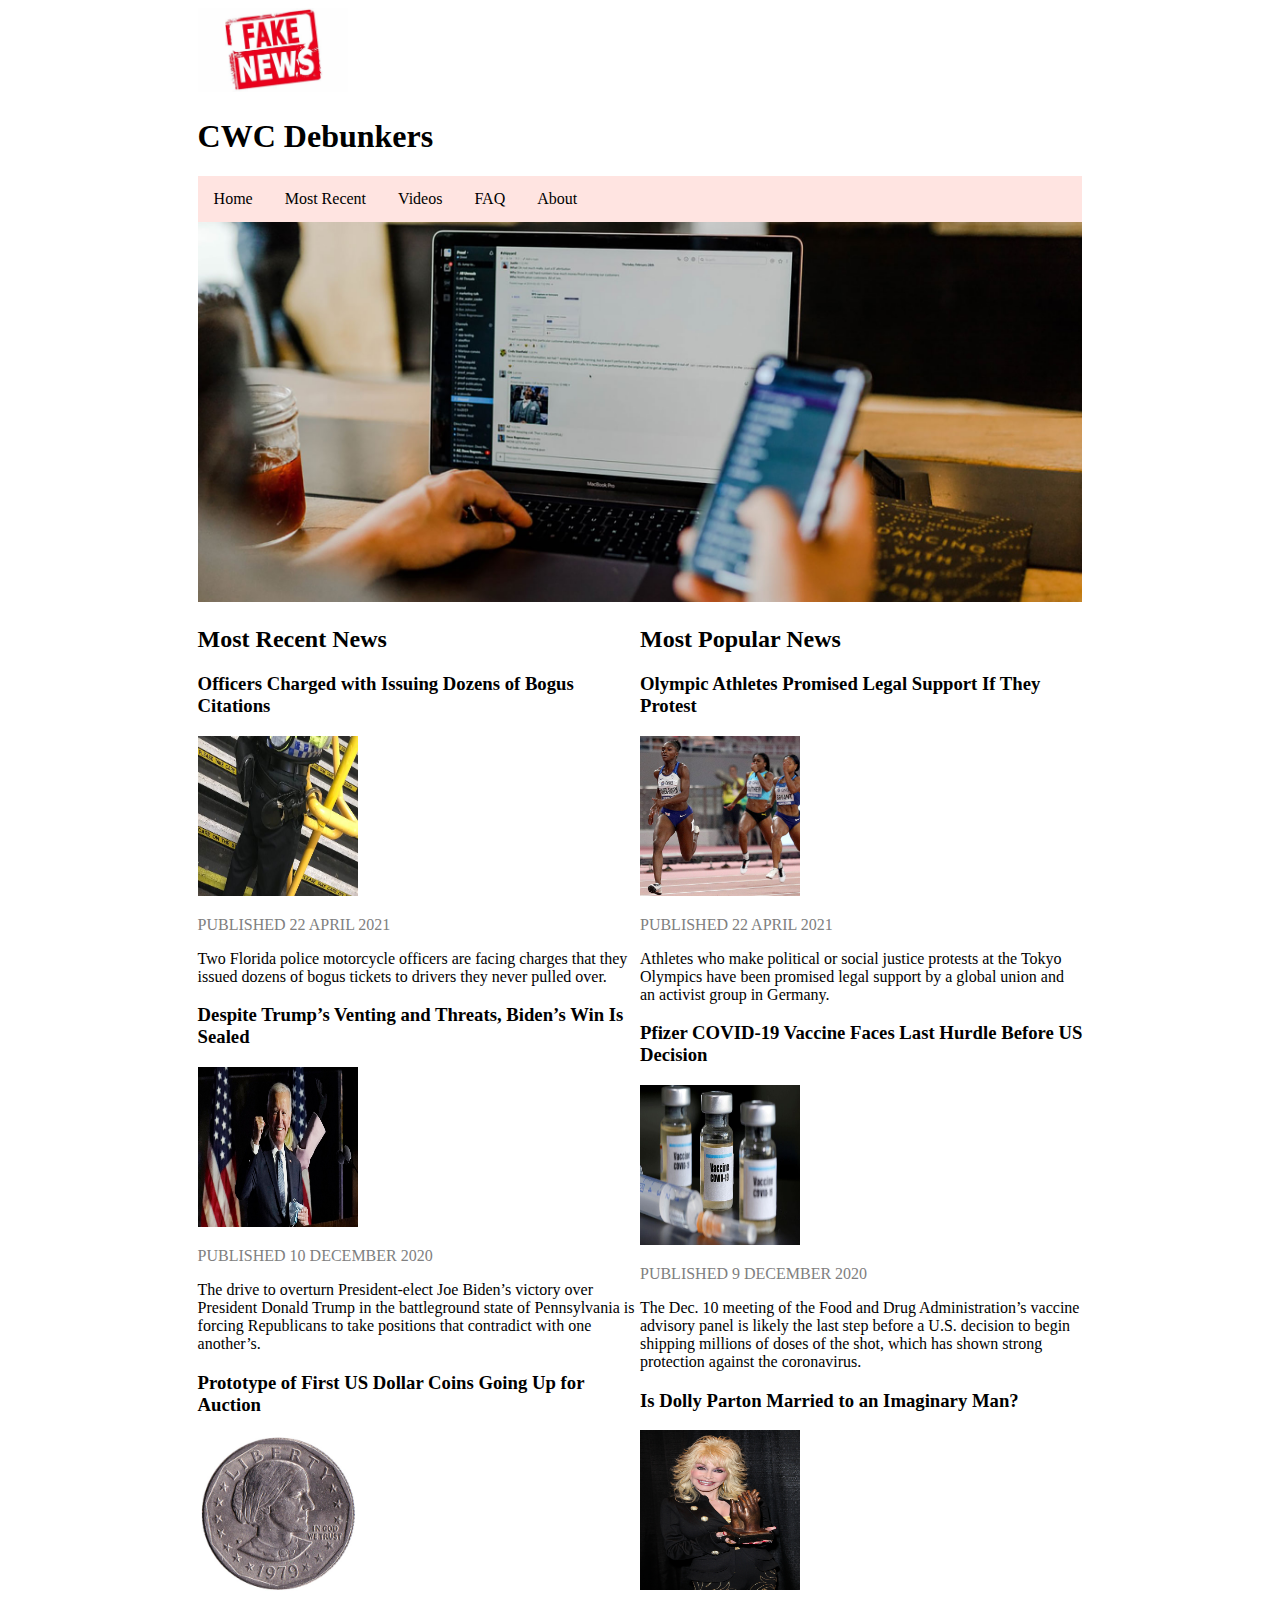
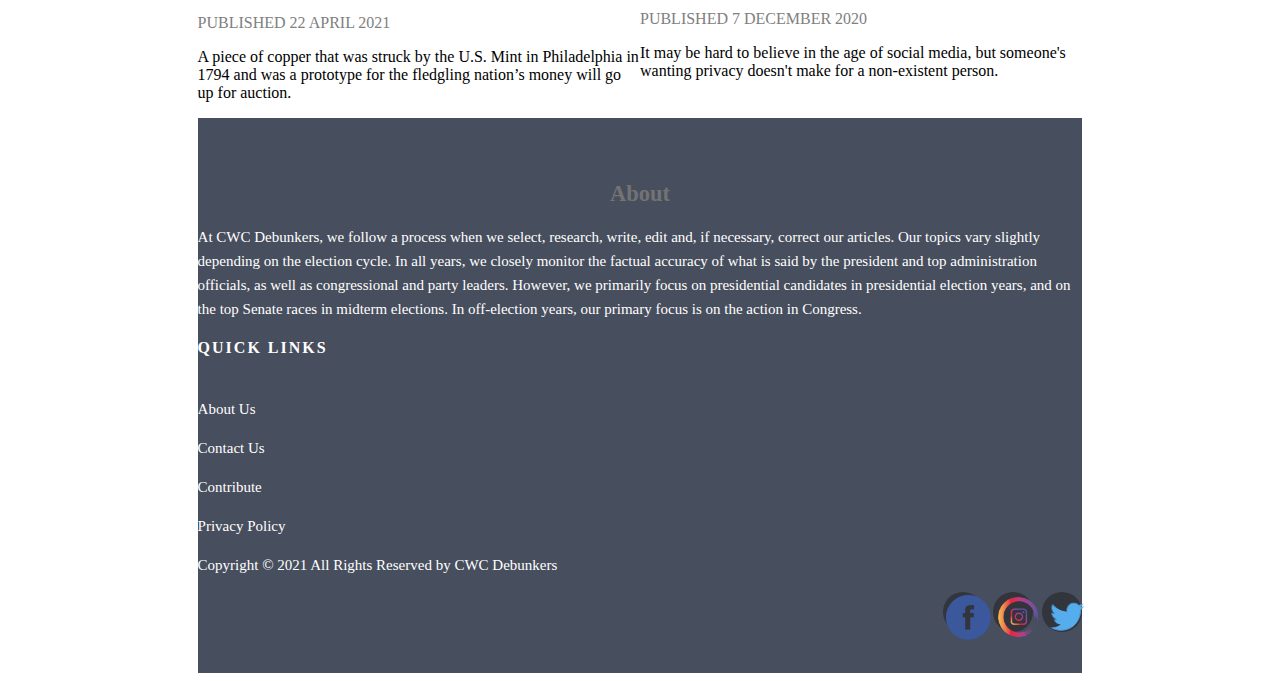
<file: index.html>
<!doctype html> 
<html> 
<head> 
<meta charset="utf-8"> 
<title>Untitled Document</title> 

<style type="text/css">
p {color:black;}

</style>
<link href="css/style.css" rel="stylesheet" type="text/css">
<style type="text/css">
p {color:black;}

</style>
<link href="css/style_foot.css" rel="stylesheet" type="text/css">


</head> 
  

<body> 
<div id="wrapper"> 

    <header> 
    <img src="images/logo.jpg" width="150" alt= "Fake News Logo" /> 
    <h1>CWC Debunkers</h1>
    </header>

<nav> 
<ul> 
<li><a href="index.html">Home</a></li> 
<li><a href="most_recent.html">Most Recent</a></li> 
<li><a href="videos.html">Videos</a></li> 
<li><a href="faq.html">FAQ</a></li> 
<li><a href="about.html">About</a></li> 
</ul> 
</nav> <!--end of navigation--> 

  

<div id="hero"> 

<img src="images/fake-news-hero.jpg" width="960" alt= "Hero Image" /> 

  

</div> <!--end of hero image--> 

  

<main> 

<section id="most-recent-news"> 
</style>
<link href="css/style_column.css" rel="stylesheet" type="text/css">



<div class="row">
  <div class="column">
    <h2>Most Recent News</h2> 
  
   <section id="news article 6"> 

<h3>Officers Charged with Issuing Dozens of Bogus Citations</h3> 
<p><img src="images/artc6.jpg" alt= "news-article-6" 
width="160" 
     height="160" /></p>  
<p style="color:grey;">PUBLISHED 22 APRIL 2021</p>
<p>Two Florida police motorcycle officers are facing charges that they issued dozens of bogus tickets to drivers they never pulled over.
  
</p> 
</section> <!--news article 6--> 
    <section id="news article"> 
  <h3>Despite Trump’s Venting and Threats, Biden’s Win Is Sealed</h3> 

<p><img src="images/artc1.jpg" alt= "news-artc-1" 
width="160" 
     height="160" /></p> 
<p style="color:grey;">PUBLISHED 10 DECEMBER 2020</p>
<p style="color:black;">The drive to overturn President-elect Joe Biden’s victory over President Donald Trump in the battleground state of Pennsylvania is forcing Republicans to take positions that contradict with one another’s.

</p> 

</section> <!--news article 1--> 
    
 <section id="news article 4"> 
  <h3>Prototype of First US Dollar Coins Going Up for Auction</h3> 

<p><img src="images/artc4.jpg" alt= "news-artc-4" 
width="160" 
     height="160" /></p> 
<p style="color:grey;">PUBLISHED 22 APRIL 2021</p>
<p style="color:black;">A piece of copper that was struck by the U.S. Mint in Philadelphia in 1794 and was a prototype for the fledgling nation’s money will go up for auction.
</p> 

</section> <!--news article 1--> 
  </div>
  <div class="column">
      <h2>Most Popular News</h2> 
  <section id="news article 2"> 
    <section id="news article 5"> 
  <h3>Olympic Athletes Promised Legal Support If They Protest</h3> 

<p><img src="images/artc5.jpg" alt= "news-artc-5" 
width="160" 
     height="160" /></p> 
<p style="color:grey;">PUBLISHED 22 APRIL 2021
</p>
<p style="color:black;">Athletes who make political or social justice protests at the Tokyo Olympics have been promised legal support by a global union and an activist group in Germany.

</p> 

<h3>Pfizer COVID-19 Vaccine Faces Last Hurdle Before US Decision</h3> 

<p><img src="images/artc2.jpg" alt= "news-artc-2" 
width="160" 
     height="160" /></p> 
<p style="color:grey;">PUBLISHED 9 DECEMBER 2020</p>
<p>The Dec. 10 meeting of the Food and Drug Administration’s vaccine advisory panel is likely the last step before a U.S. decision to begin shipping millions of doses of the shot, which has shown strong protection against the coronavirus.
</p> 
</section> <!--news article 2--> 
  <section id="news article 3"> 

<h3>Is Dolly Parton Married to an Imaginary Man?</h3> 
<p><img src="images/artc3.jpg" alt= "news-article-3" 
width="160" 
     height="160" /></p>  
<p style="color:grey;">PUBLISHED 7 DECEMBER 2020</p>
<p>It may be hard to believe in the age of social media, but someone's wanting privacy doesn't make for a non-existent person.
  
</p> 
</section> <!--news article 3--> 

    </div>

</main> 

<footer> 

 <!-- Site footer -->
    <footer class="site-footer">
      <div class="container">
        <div class="row">
          <div class="col-sm-12 col-md-6">
            <h2 style="text-align:center">About</h2>
            <p style="color:white;">At CWC Debunkers, we follow a process when we select, research, write, edit and, if necessary, correct our articles.</i> Our topics vary slightly depending on the election cycle.
In all years, we closely monitor the factual accuracy of what is said by the president and top administration officials, as well as congressional and party leaders. However, we primarily focus on presidential candidates in presidential election years, and on the top Senate races in midterm elections. In off-election years, our primary focus is on the action in Congress.</p>
          </div>
      
           <h6>Quick Links</h6>
            <p style="color:white;">About Us</p>
      <p style="color:white;">Contact Us</p>
      <p style="color:white;">Contribute</p>
      <p style="color:white;">Privacy Policy</p>
      <div class="container">
        <div class="row">
          <div class="col-md-8 col-sm-6 col-xs-12">
            
           <p style="color:white;">Copyright &copy; 2021 All Rights Reserved by CWC Debunkers
            </p>
          </div>

 <div class="col-md-4 col-sm-6 col-xs-12">
            <ul class="social-icons">
              <li><a class=""https://www.fb.com"><img src="images/fb.png" alt="facebook icon"
width="50" 
     height="50"></i></a></li>
              <li><a class="https://www.instagram.com"><img src="images/ig.png" alt="instagram icon" 
width="50" 
     height="50"></i></a></li>
              <li><a class="https://www.twitter.com"><img src="images/twit.png" alt="twitter icon"
width="50" 
     height="50"></i></a></li>
            </ul>
          </div>
        </div>
      </div>
</footer>


</div> <!--end of wrapper--> 

</body> 

</html>
</file>
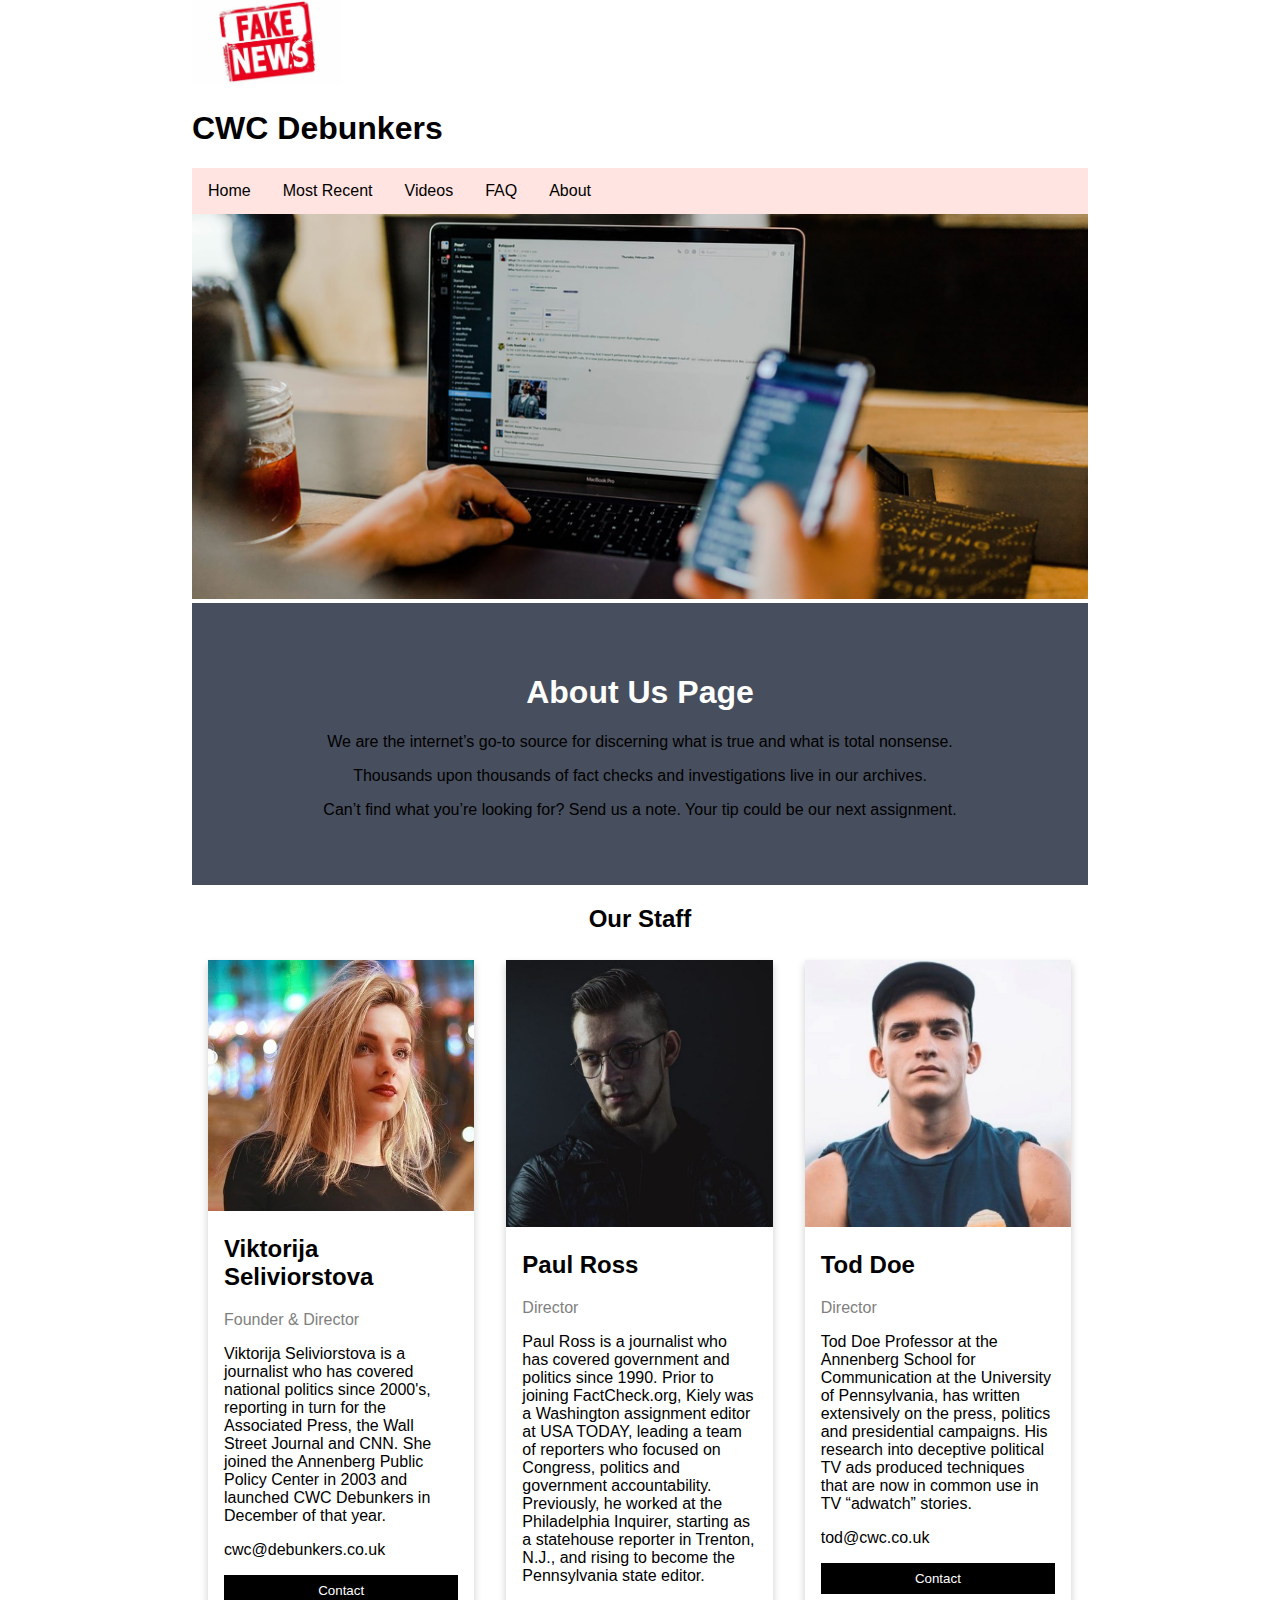
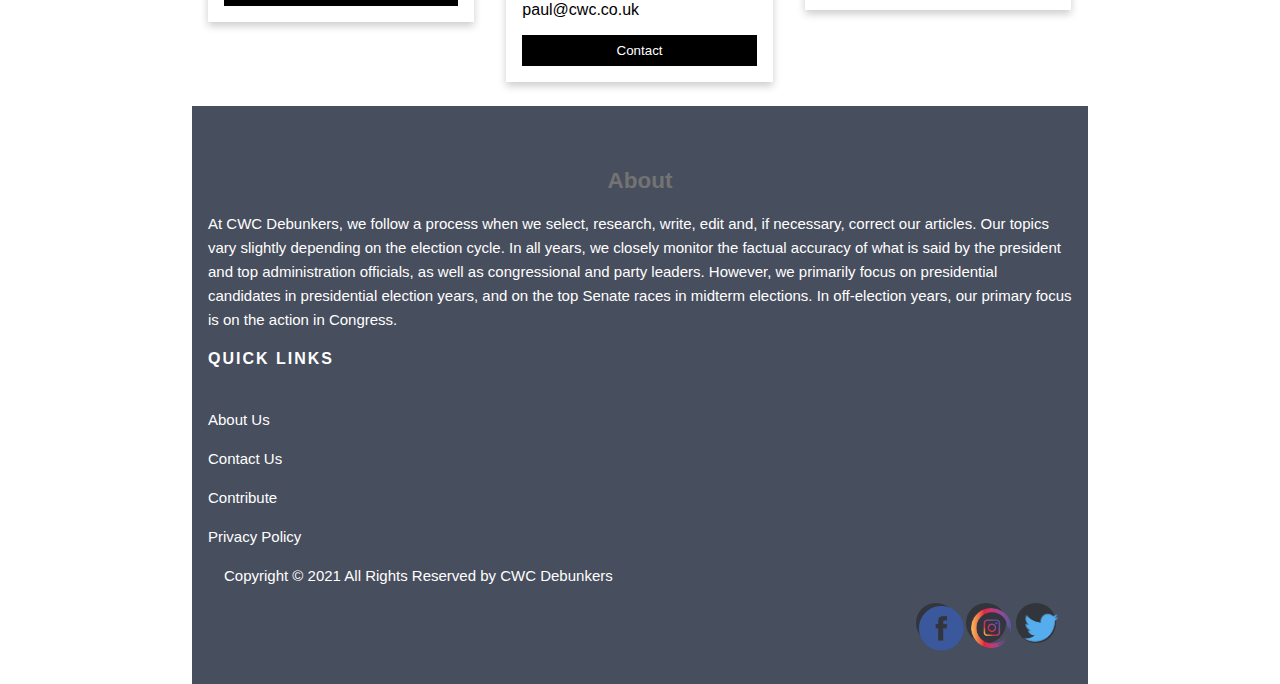
<file: about.html>
<!doctype html> 
<html> 
<head> 
<meta charset="utf-8"> 
<title>Untitled Document</title> 


<style type="text/css">
p {color:black;}

</style>
<link href="css/style.css" rel="stylesheet" type="text/css">
<style type="text/css">
p {color:black;}

</style>
<link href="css/style_staff.css" rel="stylesheet" type="text/css">
</style>
<link href="css/style_foot.css" rel="stylesheet" type="text/css">


</head> 
  

<body> 
<div id="wrapper"> 

    <header> 
    <img src="images/logo.jpg" width="150" alt= "Fake News Logo" /> 
      <h1>CWC Debunkers</h1>
    </header>

<nav> 
<ul> 
<li><a href="index.html">Home</a></li> 
<li><a href="most_recent.html">Most Recent</a></li> 
<li><a href="videos.html">Videos</a></li> 
<li><a href="faq.html">FAQ</a></li> 
<li><a href="about.html">About</a></li> 
</ul> 
</nav> <!--end of navigation--> 


  

</nav> <!--end of navigation--> 

  

<div id="hero"> 

<img src="images/fake-news-hero.jpg" width="960" alt= "Hero Image" /> 

  

</div> <!--end of hero image--> 

  


<main> 
<div class="about-section">
  <h1>About Us Page</h1>
  <p>We are the internet’s go-to source for discerning what is true and what is total nonsense.

</p>
  <p>Thousands upon thousands of fact checks and investigations live in our archives.</p>
<p>Can’t find what you’re looking for? Send us a note. Your tip could be our next assignment.</p>
</div>

<h2 style="text-align:center">Our Staff</h2>
<div class="row">
  <div class="column">
    <div class="card">
     <img src="images/vik.jpg" alt="vik" style="width:100%">
	<div class="container">
        <h2>Viktorija Seliviorstova</h2>
        <p class="title">Founder & Director</p>
        <p>Viktorija Seliviorstova is a journalist who has covered national politics since 2000's, reporting in turn for the Associated Press, the Wall Street Journal and CNN. She joined the Annenberg Public Policy Center in 2003 and launched CWC Debunkers in December of that year.</p>
        <p>cwc@debunkers.co.uk</p>
        <p><button class="button">Contact</button></p>
      </div>
    </div>
  </div>

  <div class="column">
    <div class="card">
     <img src="images/paul.jpg" alt="paul" style="width:100%">
      <div class="container">
        <h2>Paul Ross</h2>
        <p class="title">Director</p>
        <p>Paul Ross is a journalist who has covered government and politics since 1990. Prior to joining FactCheck.org, Kiely was a Washington assignment editor at USA TODAY, leading a team of reporters who focused on Congress, politics and government accountability. Previously, he worked at the Philadelphia Inquirer, starting as a statehouse reporter in Trenton, N.J., and rising to become the Pennsylvania state editor.</p>
        <p>paul@cwc.co.uk</p>
        <p><button class="button">Contact</button></p>
      </div>
    </div>
  </div>

  <div class="column">
    <div class="card">
      <img src="images/tod.jpg" alt="tod" style="width:100%">
      <div class="container">
        <h2>Tod Doe</h2>
        <p class="title">Director</p>
        <p>Tod Doe Professor at the Annenberg School for Communication at the University of Pennsylvania, has written extensively on the press, politics and presidential campaigns. His research into deceptive political TV ads produced techniques that are now in common use in TV “adwatch” stories. </p>
        <p>tod@cwc.co.uk</p>
        <p><button class="button">Contact</button></p>
      </div>
    </div>
  </div>
</div>


</main> 

  

<footer> 

 <!-- Site footer -->
    <footer class="site-footer">
      <div class="container">
        <div class="row">
          <div class="col-sm-12 col-md-6">
            <h2 style="text-align:center">About</h2>
            <p style="color:white;">At CWC Debunkers, we follow a process when we select, research, write, edit and, if necessary, correct our articles.</i> Our topics vary slightly depending on the election cycle.
In all years, we closely monitor the factual accuracy of what is said by the president and top administration officials, as well as congressional and party leaders. However, we primarily focus on presidential candidates in presidential election years, and on the top Senate races in midterm elections. In off-election years, our primary focus is on the action in Congress.</p>
          </div>
      
           <h6>Quick Links</h6>
            <p style="color:white;">About Us</p>
      <p style="color:white;">Contact Us</p>
      <p style="color:white;">Contribute</p>
      <p style="color:white;">Privacy Policy</p>
      <div class="container">
        <div class="row">
          <div class="col-md-8 col-sm-6 col-xs-12">
            
           <p style="color:white;">Copyright &copy; 2021 All Rights Reserved by CWC Debunkers
            </p>
          </div>

 <div class="col-md-4 col-sm-6 col-xs-12">
            <ul class="social-icons">
              <li><a class=""https://www.fb.com"><img src="images/fb.png" alt="facebook icon"
width="50" 
     height="50"></i></a></li>
              <li><a class="https://www.instagram.com"><img src="images/ig.png" alt="instagram icon" 
width="50" 
     height="50"></i></a></li>
              <li><a class="https://www.twitter.com"><img src="images/twit.png" alt="twitter icon"
width="50" 
     height="50"></i></a></li>
            </ul>
          </div>
        </div>
      </div>
</footer>


</div> <!--end of wrapper--> 

</body> 

</html>
</file>
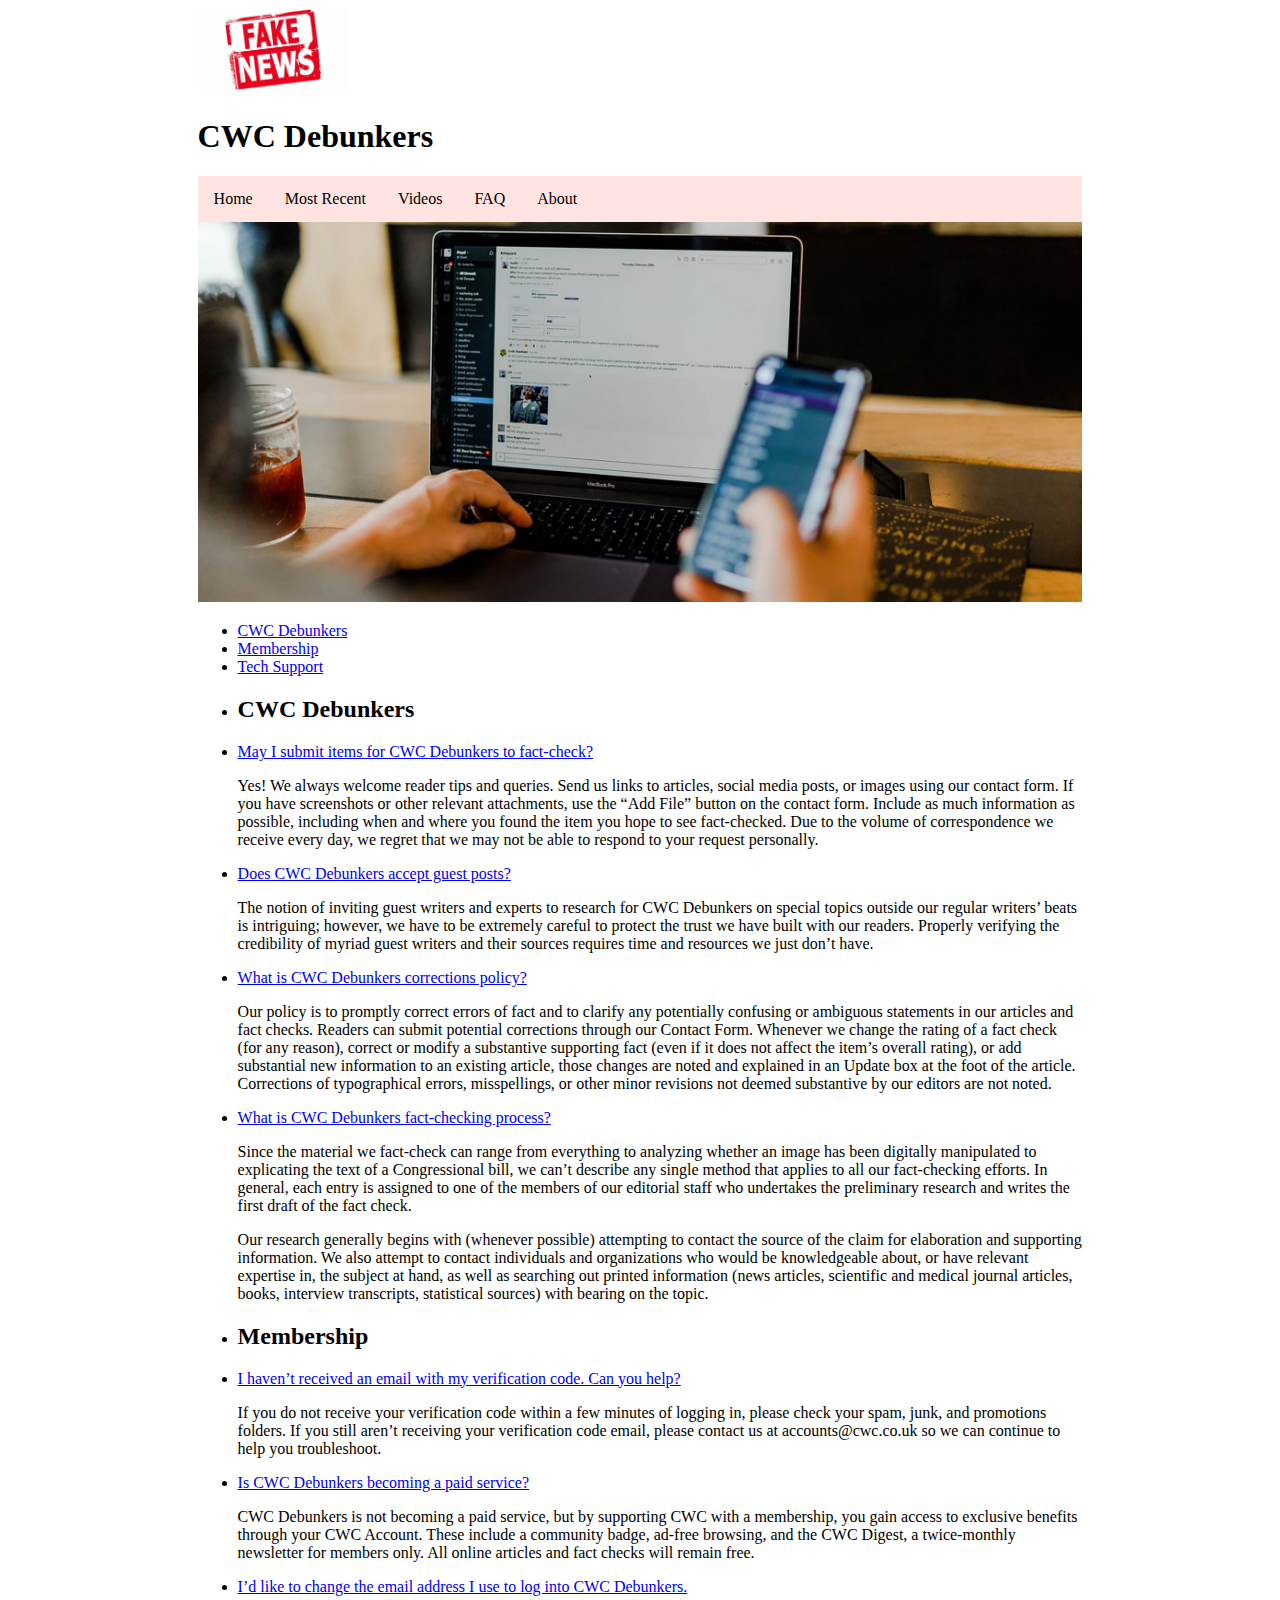
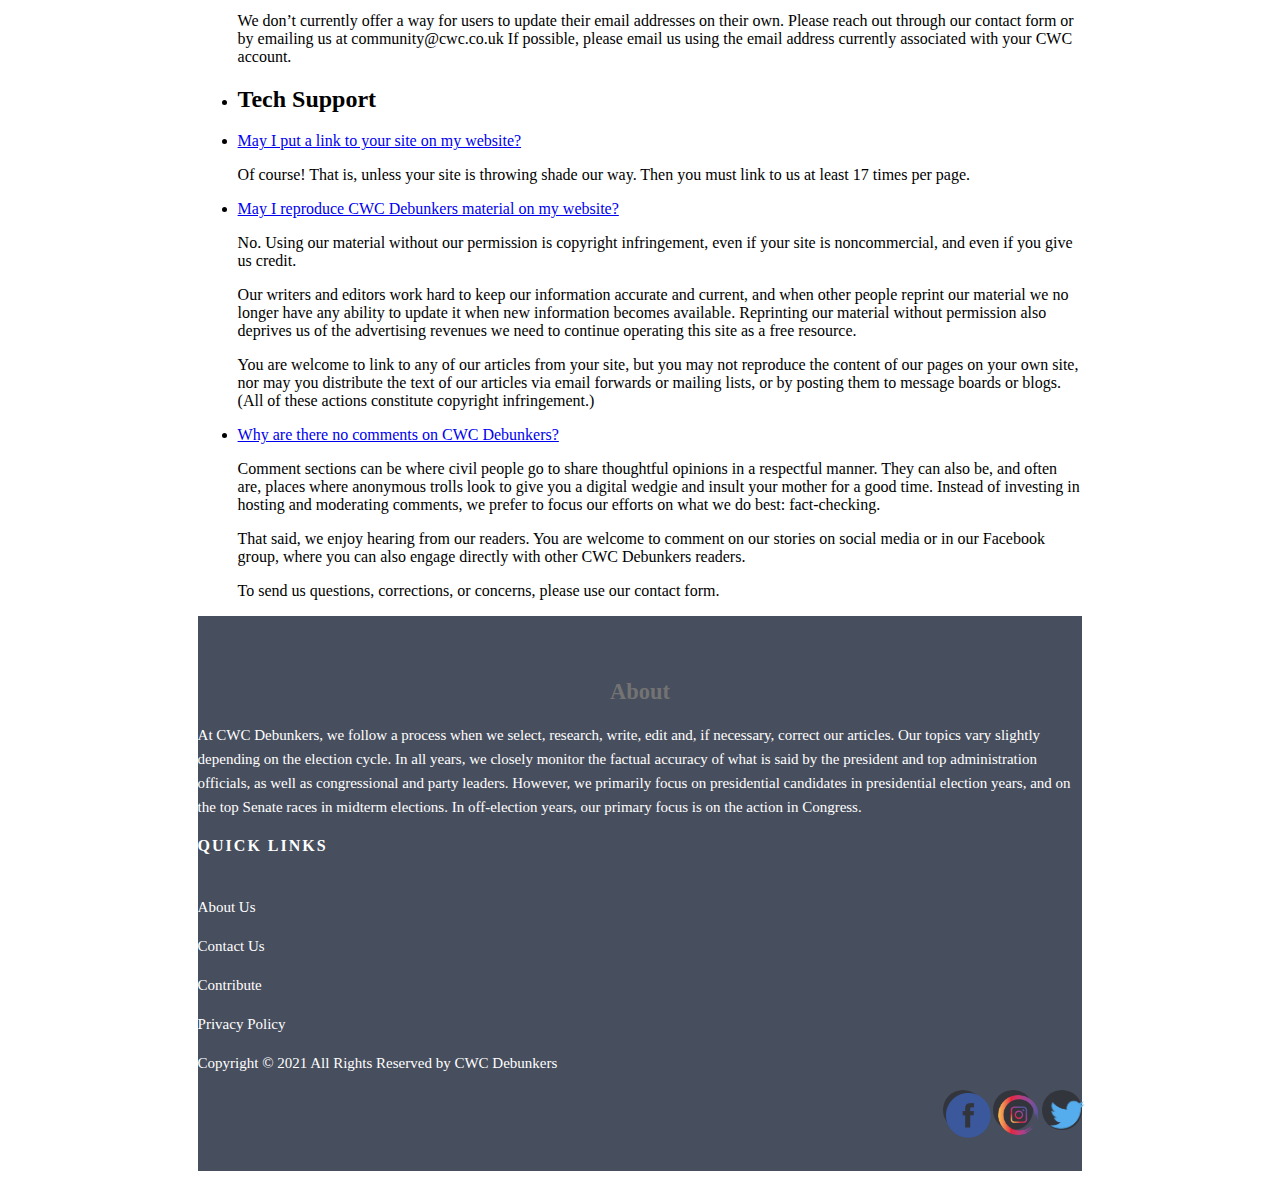
<file: faq.html>
<!doctype html> 
<html> 
<head> 
<meta charset="utf-8"> 
<title>Untitled Document</title> 

<style type="text/css">
p {color:black;}

</style>
<link href="css/style.css" rel="stylesheet" type="text/css">
</style>
<link href="css/style_foot.css" rel="stylesheet" type="text/css">



<body> 
<div id="wrapper"> 

    <header> 
    <img src="images/logo.jpg" width="150" alt= "Fake News Logo" /> 
      <h1>CWC Debunkers</h1>
    </header>

<nav> 
<ul> 
<li><a href="index.html">Home</a></li> 
<li><a href="most_recent.html">Most Recent</a></li> 
<li><a href="videos.html">Videos</a></li> 
<li><a href="faq.html">FAQ</a></li> 
<li><a href="about.html">About</a></li> 
</ul> 
</nav> <!--end of navigation--> 


  

</nav> <!--end of navigation--> 

  

<div id="hero"> 

<img src="images/fake-news-hero.jpg" width="960" alt= "Hero Image" /> 
</div> <!--end of hero image--> 

<main> 
<section class="cd-faq js-cd-faq container max-width-md margin-top-lg margin-bottom-lg">
	<ul class="cd-faq__categories">
		<li><a class="cd-faq__category cd-faq__category-selected truncate" href="#cwc">CWC Debunkers</a></li>
		<li><a class="cd-faq__category truncate" href="#membership">Membership</a></li>
		<li><a class="cd-faq__category truncate" href="#account">Tech Support</a></li>
	</ul> <!-- cd-faq__categories -->

<div class="cd-faq__items">
<ul id="basics" class="cd-faq__group">
<li class="cd-faq__title"><h2>CWC Debunkers</h2></li>
<li class="cd-faq__item">
<a class="cd-faq__trigger" href="#0"><span>May I submit items for CWC Debunkers to fact-check?</span></a>
<div class="cd-faq__content">
<div class="text-component">
<p>Yes! We always welcome reader tips and queries. Send us links to articles, social media posts, or images using our contact form. If you have screenshots or other relevant attachments, use the “Add File” button on the contact form. Include as much information as possible, including when and where you found the item you hope to see fact-checked. Due to the volume of correspondence we receive every day, we regret that we may not be able to respond to your request personally.</p>
</div>
</div> <!-- cd-faq__content -->
</li>

 <li class="cd-faq__item">
 <a class="cd-faq__trigger" href="#0"><span>Does CWC Debunkers accept guest posts?</span></a>
 <div class="cd-faq__content">
 <div class="text-component">
 <p>The notion of inviting guest writers and experts to research for CWC Debunkers on special topics outside our regular writers’ beats is intriguing; however, we have to be extremely careful to protect the trust we have built with our readers. Properly verifying the credibility of myriad guest writers and their sources requires time and resources we just don’t have.</p>
 </div>
 </div> <!-- cd-faq__content -->
 </li>

  <li class="cd-faq__item">
  <a class="cd-faq__trigger" href="#0"><span>What is CWC Debunkers corrections policy?</span></a>
  <div class="cd-faq__content">
  <div class="text-component">
  <p>Our policy is to promptly correct errors of fact and to clarify any potentially confusing or ambiguous statements in our articles and fact checks. Readers can submit potential corrections through our Contact Form.
  Whenever we change the rating of a fact check (for any reason), correct or modify a substantive supporting fact (even if it does not affect the item’s overall rating), or add substantial new information to an existing article, those changes are noted and explained in an Update box at the foot of the article.
  Corrections of typographical errors, misspellings, or other minor revisions not deemed substantive by our editors are not noted.</p>
  </div>
  </div> <!-- cd-faq__content -->
  </li>

   <li class="cd-faq__item">
   <a class="cd-faq__trigger" href="#0"><span>What is CWC Debunkers fact-checking process?</span></a>
   <div class="cd-faq__content">
   <div class="text-component">
   <p>Since the material we fact-check can range from everything to analyzing whether an image has been digitally manipulated to explicating the text of a Congressional bill, we can’t describe any single method that applies to all our fact-checking efforts.
   In general, each entry is assigned to one of the members of our editorial staff who undertakes the preliminary research and writes the first draft of the fact check.</p>
   <p>Our research generally begins with (whenever possible) attempting to contact the source of the claim for elaboration and supporting information. We also attempt to contact individuals and organizations who would be knowledgeable about, or have relevant expertise in, the subject at hand, as well as searching out printed information (news articles, scientific and medical journal articles, books, interview transcripts, statistical sources) with bearing on the topic.</p>
   </div>
   </div> <!-- cd-faq__content -->
   </li>
   </ul> <!-- cd-faq__group -->

<ul id="membership" class="cd-faq__group">
<li class="cd-faq__title"><h2>Membership</h2></li>
<li class="cd-faq__item">
<a class="cd-faq__trigger" href="#0"><span>I haven’t received an email with my verification code. Can you help?</span></a>
<div class="cd-faq__content">
<div class="text-component">
<p>If you do not receive your verification code within a few minutes of logging in, please check your spam, junk, and promotions folders. If you still aren’t receiving your verification code email, please contact us at accounts@cwc.co.uk so we can continue to help you troubleshoot.</p>
</div>
</div> <!-- cd-faq__content -->
</li>

 <li class="cd-faq__item">
 <a class="cd-faq__trigger" href="#0"><span>Is CWC Debunkers becoming a paid service?</span></a>
 <div class="cd-faq__content">
 <div class="text-component">
 <p>CWC Debunkers is not becoming a paid service, but by supporting CWC with a membership, you gain access to exclusive benefits through your CWC Account. These include a community badge, ad-free browsing, and the CWC Digest, a twice-monthly newsletter for members only. All online articles and fact checks will remain free.</p>
 </div>
 </div> <!-- cd-faq__content -->
 </li>

 <li class="cd-faq__item">
 <a class="cd-faq__trigger" href="#0"><span>I’d like to change the email address I use to log into CWC Debunkers.</span></a>
 <div class="cd-faq__content">
 <div class="text-component">
 <p>We don’t currently offer a way for users to update their email addresses on their own. Please reach out through our contact form or by emailing us at community@cwc.co.uk If possible, please email us using the email address currently associated with your CWC account.</p>
 </div>
 </div> <!-- cd-faq__content -->
 </li>
 
</ul> <!-- cd-faq__group -->
<ul id="support" class="cd-faq__group">
<li class="cd-faq__title"><h2>Tech Support</h2></li>
<li class="cd-faq__item">
<a class="cd-faq__trigger" href="#0"><span>May I put a link to your site on my website?</span></a>
<div class="cd-faq__content">
<div class="text-component">
<p>Of course! That is, unless your site is throwing shade our way. Then you must link to us at least 17 times per page.</p>
</div>
</div> <!-- cd-faq__content -->
</li>

  <li class="cd-faq__item">
  <a class="cd-faq__trigger" href="#0"><span>May I reproduce CWC Debunkers material on my website?</span></a>
  <div class="cd-faq__content">
  <div class="text-component">
  <p>No. Using our material without our permission is copyright infringement, even if your site is noncommercial, and even if you give us credit.</p>
  <p>Our writers and editors work hard to keep our information accurate and current, and when other people reprint our material we no longer have any ability to update it when new information becomes available. Reprinting our material without permission also deprives us of the advertising revenues we need to continue operating this site as a free resource.</p>
  <p>You are welcome to link to any of our articles from your site, but you may not reproduce the content of our pages on your own site, nor may you distribute the text of our articles via email forwards or mailing lists, or by posting them to message boards or blogs. (All of these actions constitute copyright infringement.)</p>
  </div>
  </div> <!-- cd-faq__content -->
  </li>

  <li class="cd-faq__item">
  <a class="cd-faq__trigger" href="#0"><span>Why are there no comments on CWC Debunkers?</span></a>
  <div class="cd-faq__content">
  <div class="text-component">
  <p>Comment sections can be where civil people go to share thoughtful opinions in a respectful manner. They can also be, and often are, places where anonymous trolls look to give you a digital wedgie and insult your mother for a good time. Instead of investing in hosting and moderating comments, we prefer to focus our efforts on what we do best: fact-checking.</p>
  <p>That said, we enjoy hearing from our readers. You are welcome to comment on our stories on social media or in our Facebook group, where you can also engage directly with other CWC Debunkers readers.</p>
  <p>To send us questions, corrections, or concerns, please use our contact form.</p>
  </div>
  </div> <!-- cd-faq__content -->
  </li>

			
</section> <!-- cd-faq -->
</main> 

  


<footer> 

 <!-- Site footer -->
    <footer class="site-footer">
      <div class="container">
        <div class="row">
          <div class="col-sm-12 col-md-6">
            <h2 style="text-align:center">About</h2>
            <p style="color:white;">At CWC Debunkers, we follow a process when we select, research, write, edit and, if necessary, correct our articles.</i> Our topics vary slightly depending on the election cycle.
In all years, we closely monitor the factual accuracy of what is said by the president and top administration officials, as well as congressional and party leaders. However, we primarily focus on presidential candidates in presidential election years, and on the top Senate races in midterm elections. In off-election years, our primary focus is on the action in Congress.</p>
          </div>
      
           <h6>Quick Links</h6>
            <p style="color:white;">About Us</p>
      <p style="color:white;">Contact Us</p>
      <p style="color:white;">Contribute</p>
      <p style="color:white;">Privacy Policy</p>
      <div class="container">
        <div class="row">
          <div class="col-md-8 col-sm-6 col-xs-12">
            
           <p style="color:white;">Copyright &copy; 2021 All Rights Reserved by CWC Debunkers
            </p>
          </div>

 <div class="col-md-4 col-sm-6 col-xs-12">
            <ul class="social-icons">
              <li><a class=""https://www.fb.com"><img src="images/fb.png" alt="facebook icon"
width="50" 
     height="50"></i></a></li>
              <li><a class="https://www.instagram.com"><img src="images/ig.png" alt="instagram icon" 
width="50" 
     height="50"></i></a></li>
              <li><a class="https://www.twitter.com"><img src="images/twit.png" alt="twitter icon"
width="50" 
     height="50"></i></a></li>
            </ul>
          </div>
        </div>
      </div>
</footer>


</div> <!--end of wrapper--> 

</body> 

</html>
</file>
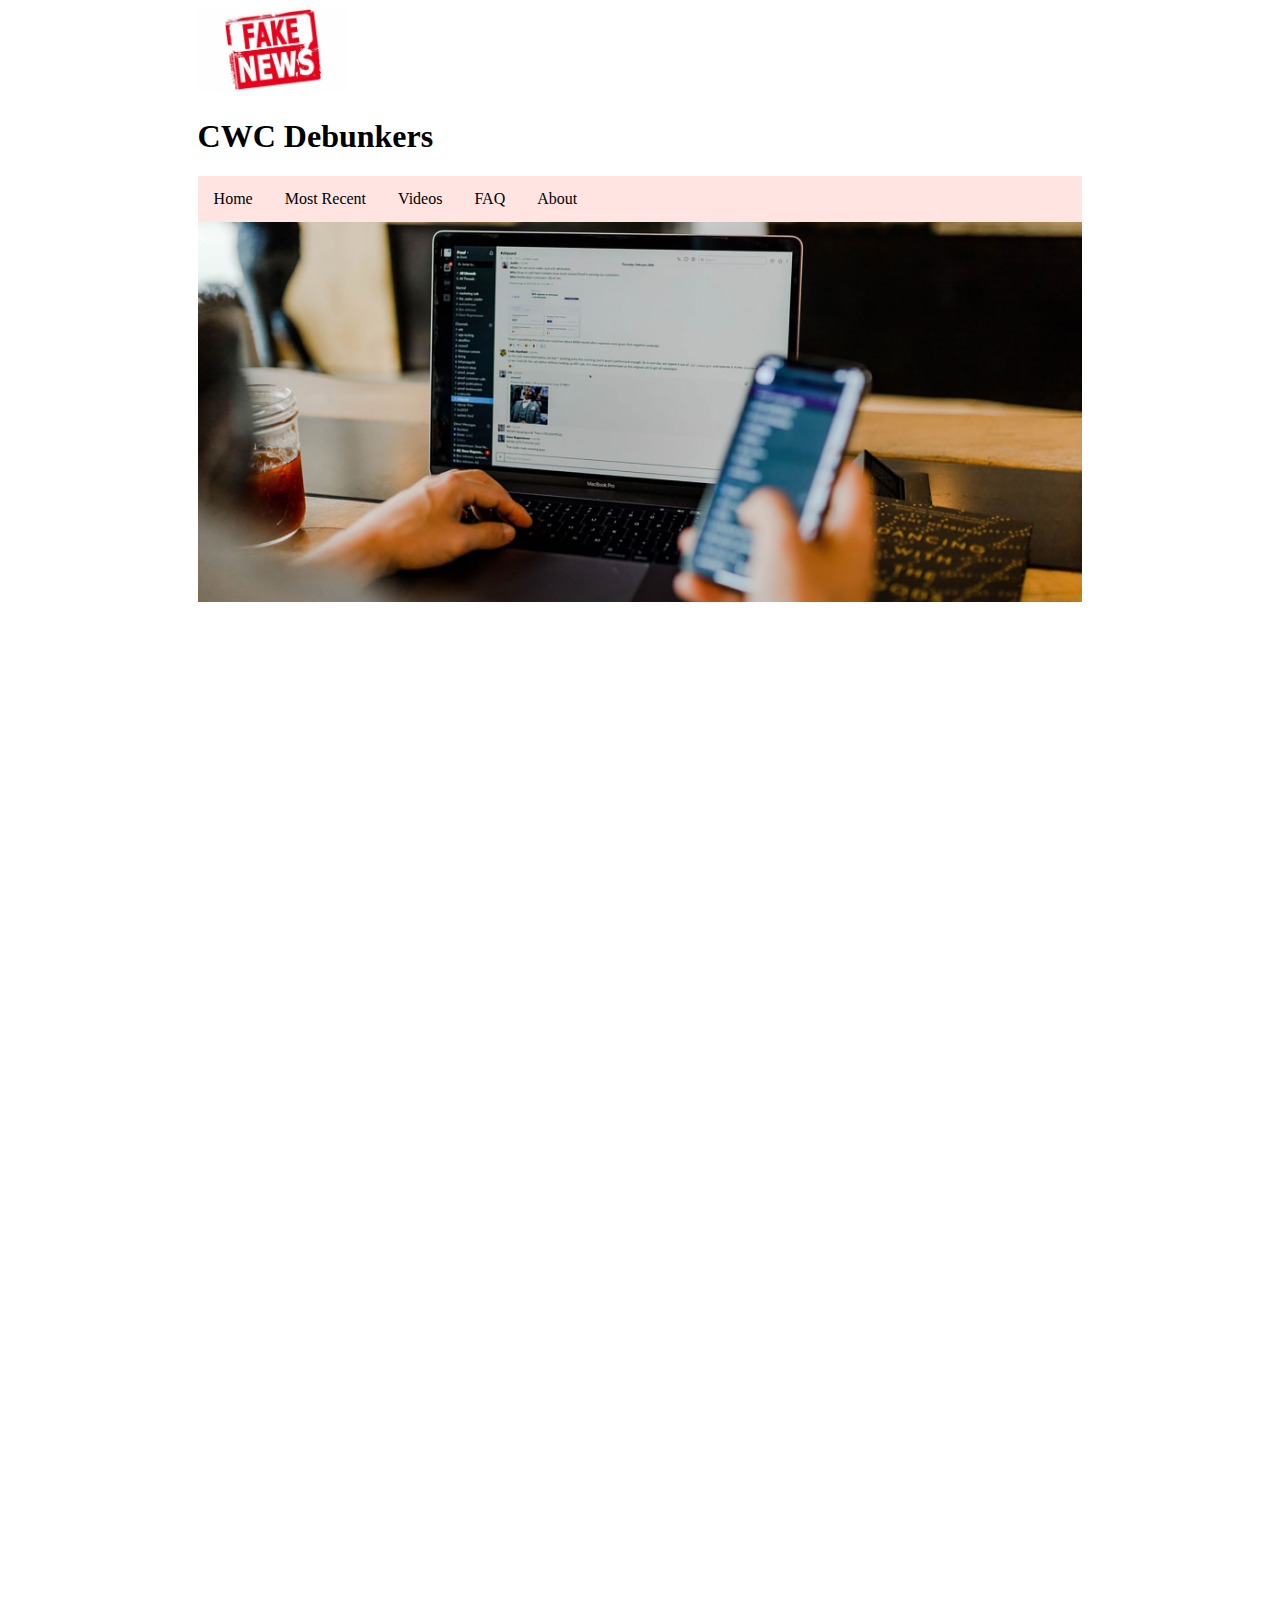
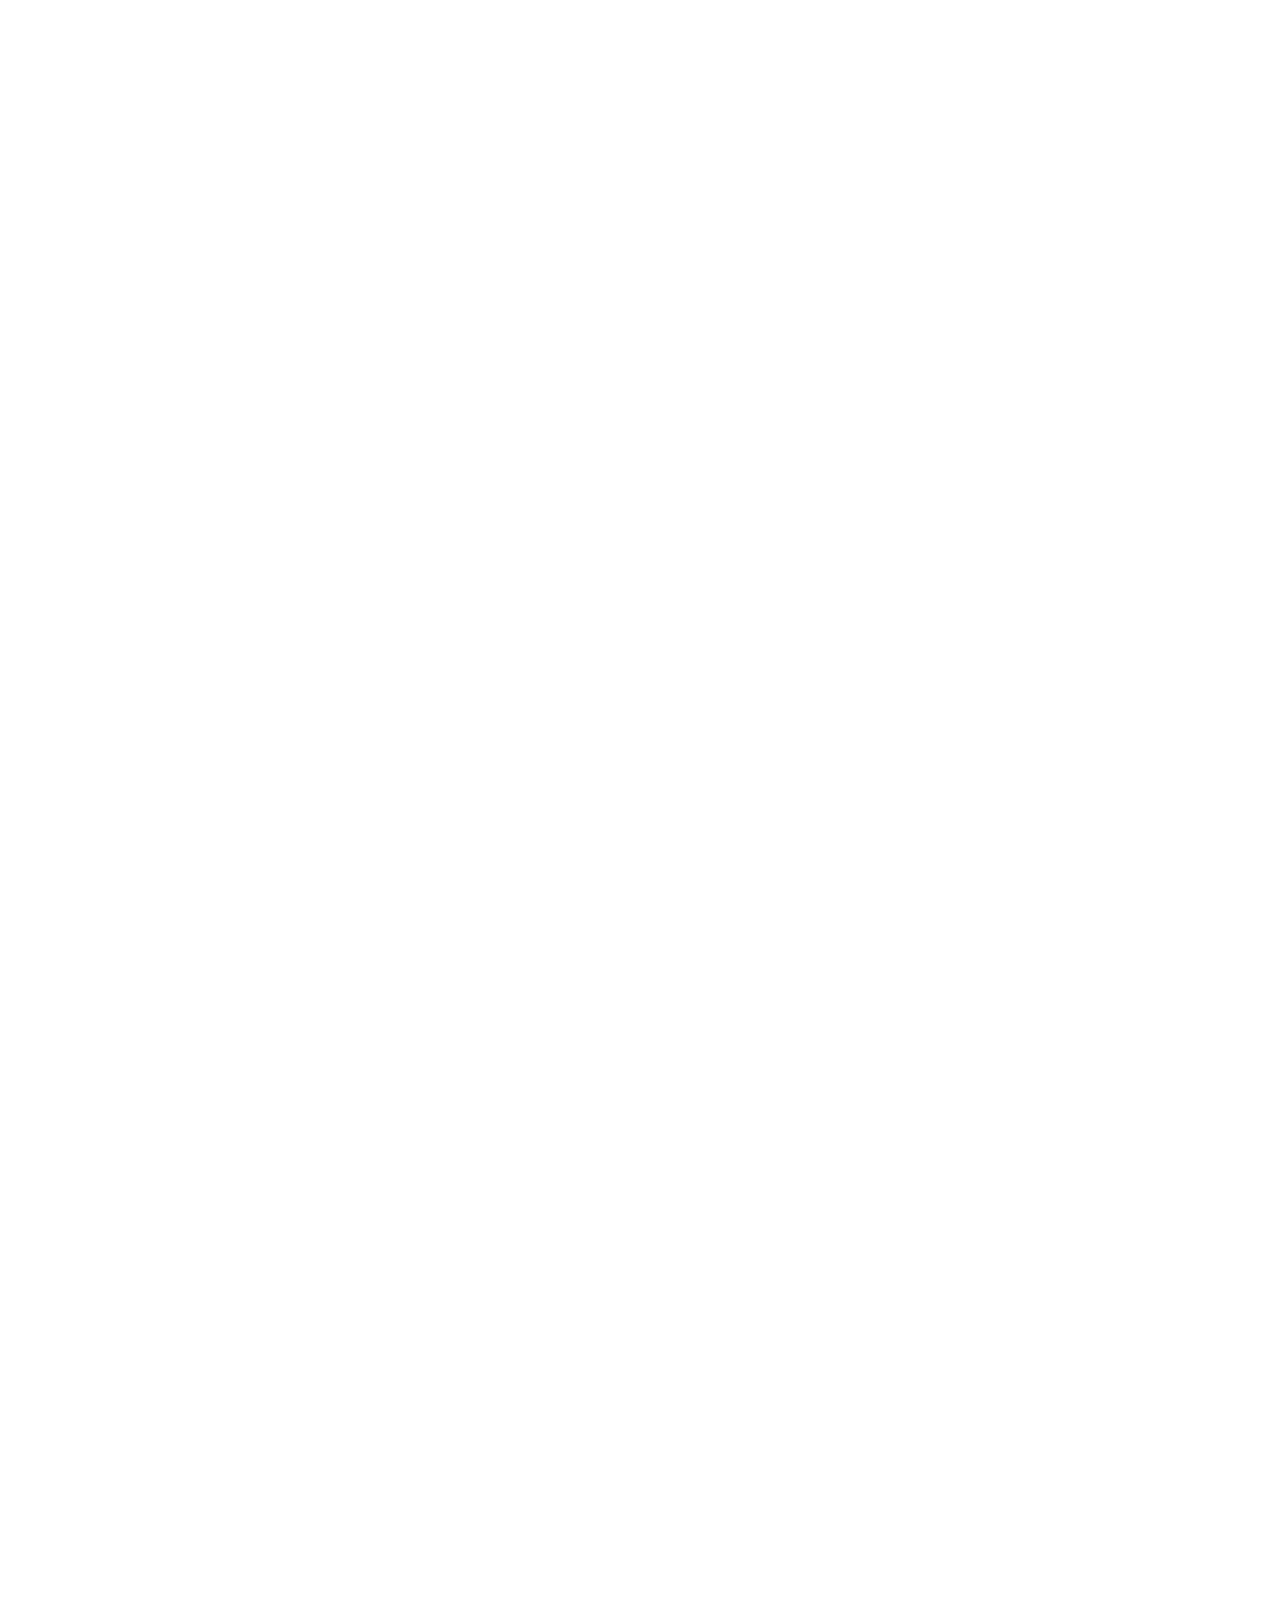
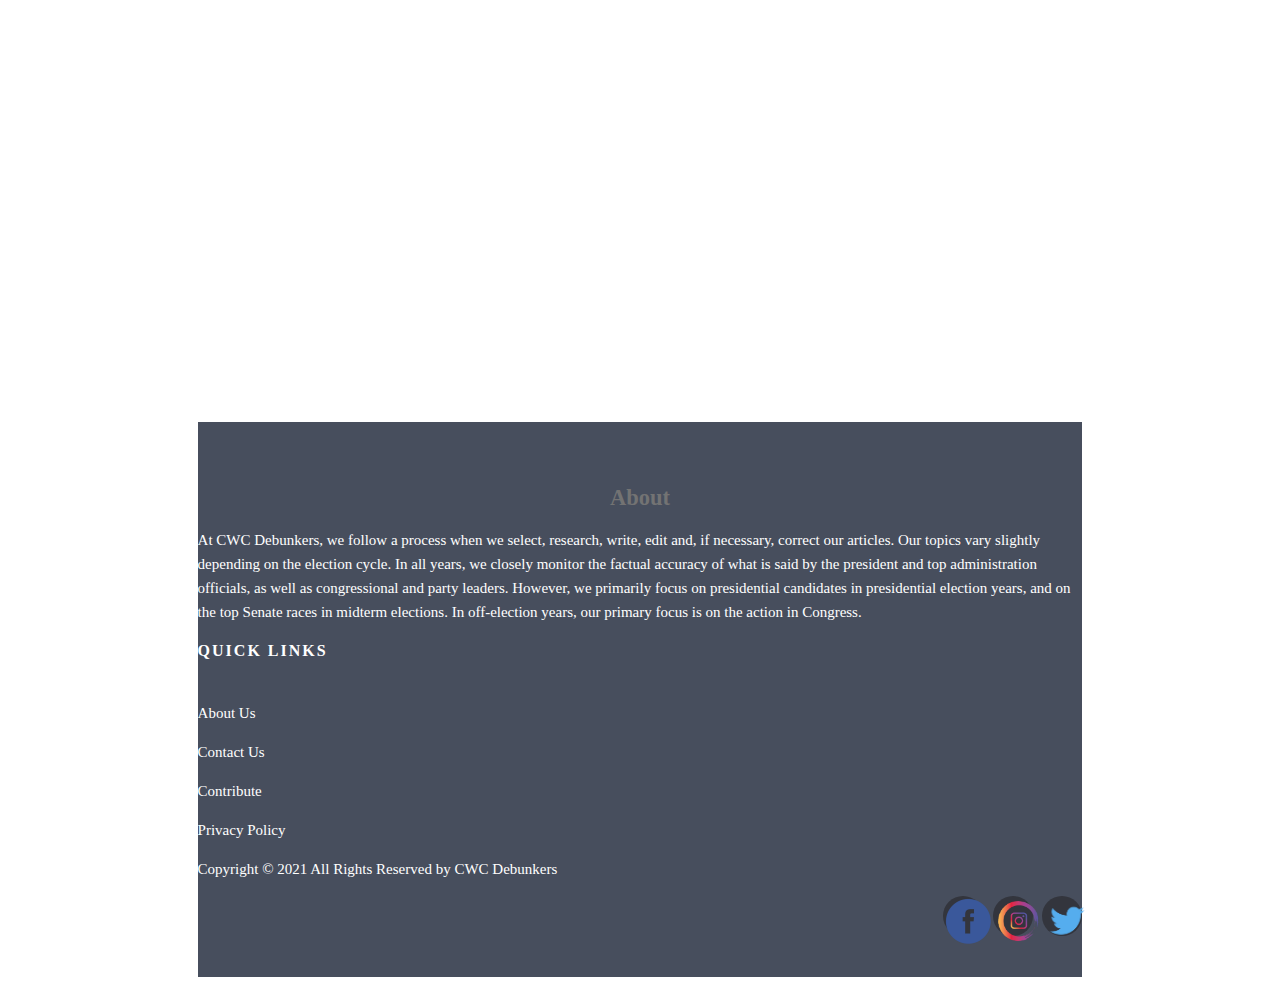
<file: most_recent.html>
<!doctype html> 
<html> 
<head> 
<meta charset="utf-8"> 
<title>Untitled Document</title> 

<style type="text/css">
p {color:black;}

</style>
<link href="css/style.css" rel="stylesheet" type="text/css">
</style>
<link href="css/style_foot.css" rel="stylesheet" type="text/css">


</head> 
  

<body> 
<div id="wrapper"> 

    <header> 
    <img src="images/logo.jpg" width="150" alt= "Fake News Logo" /> 
      <h1>CWC Debunkers</h1>
    </header>

<nav> 
<ul> 
<li><a href="index.html">Home</a></li> 
<li><a href="most_recent.html">Most Recent</a></li> 
<li><a href="videos.html">Videos</a></li> 
<li><a href="faq.html">FAQ</a></li> 
<li><a href="about.html">About</a></li> 
</ul> 
</nav> <!--end of navigation--> 


</nav> <!--end of navigation--> 

  

<div id="hero"> 

<img src="images/fake-news-hero.jpg" width="960" alt= "Hero Image" /> 

  

</div> <!--end of hero image--> 

  
  

<main> 

  

<iframe src="https://docs.google.com/forms/d/e/1FAIpQLSfdbGWomuD6iKy1DAKdKQ0OzP79brXCK2Hs4sf18Ehe94QCCw/viewform?embedded=true" width="640" height="3012" frameborder="0" marginheight="0" marginwidth="0">Loading…</iframe>

</main> 

  


<footer> 

 <!-- Site footer -->
    <footer class="site-footer">
      <div class="container">
        <div class="row">
          <div class="col-sm-12 col-md-6">
            <h2 style="text-align:center">About</h2>
            <p style="color:white;">At CWC Debunkers, we follow a process when we select, research, write, edit and, if necessary, correct our articles.</i> Our topics vary slightly depending on the election cycle.
In all years, we closely monitor the factual accuracy of what is said by the president and top administration officials, as well as congressional and party leaders. However, we primarily focus on presidential candidates in presidential election years, and on the top Senate races in midterm elections. In off-election years, our primary focus is on the action in Congress.</p>
          </div>
      
           <h6>Quick Links</h6>
            <p style="color:white;">About Us</p>
      <p style="color:white;">Contact Us</p>
      <p style="color:white;">Contribute</p>
      <p style="color:white;">Privacy Policy</p>
      <div class="container">
        <div class="row">
          <div class="col-md-8 col-sm-6 col-xs-12">
            
           <p style="color:white;">Copyright &copy; 2021 All Rights Reserved by CWC Debunkers
            </p>
          </div>

 <div class="col-md-4 col-sm-6 col-xs-12">
            <ul class="social-icons">
              <li><a class=""https://www.fb.com"><img src="images/fb.png" alt="facebook icon"
width="50" 
     height="50"></i></a></li>
              <li><a class="https://www.instagram.com"><img src="images/ig.png" alt="instagram icon" 
width="50" 
     height="50"></i></a></li>
              <li><a class="https://www.twitter.com"><img src="images/twit.png" alt="twitter icon"
width="50" 
     height="50"></i></a></li>
            </ul>
          </div>
        </div>
      </div>
</footer>


</div> <!--end of wrapper--> 

</body> 

</html>
</file>
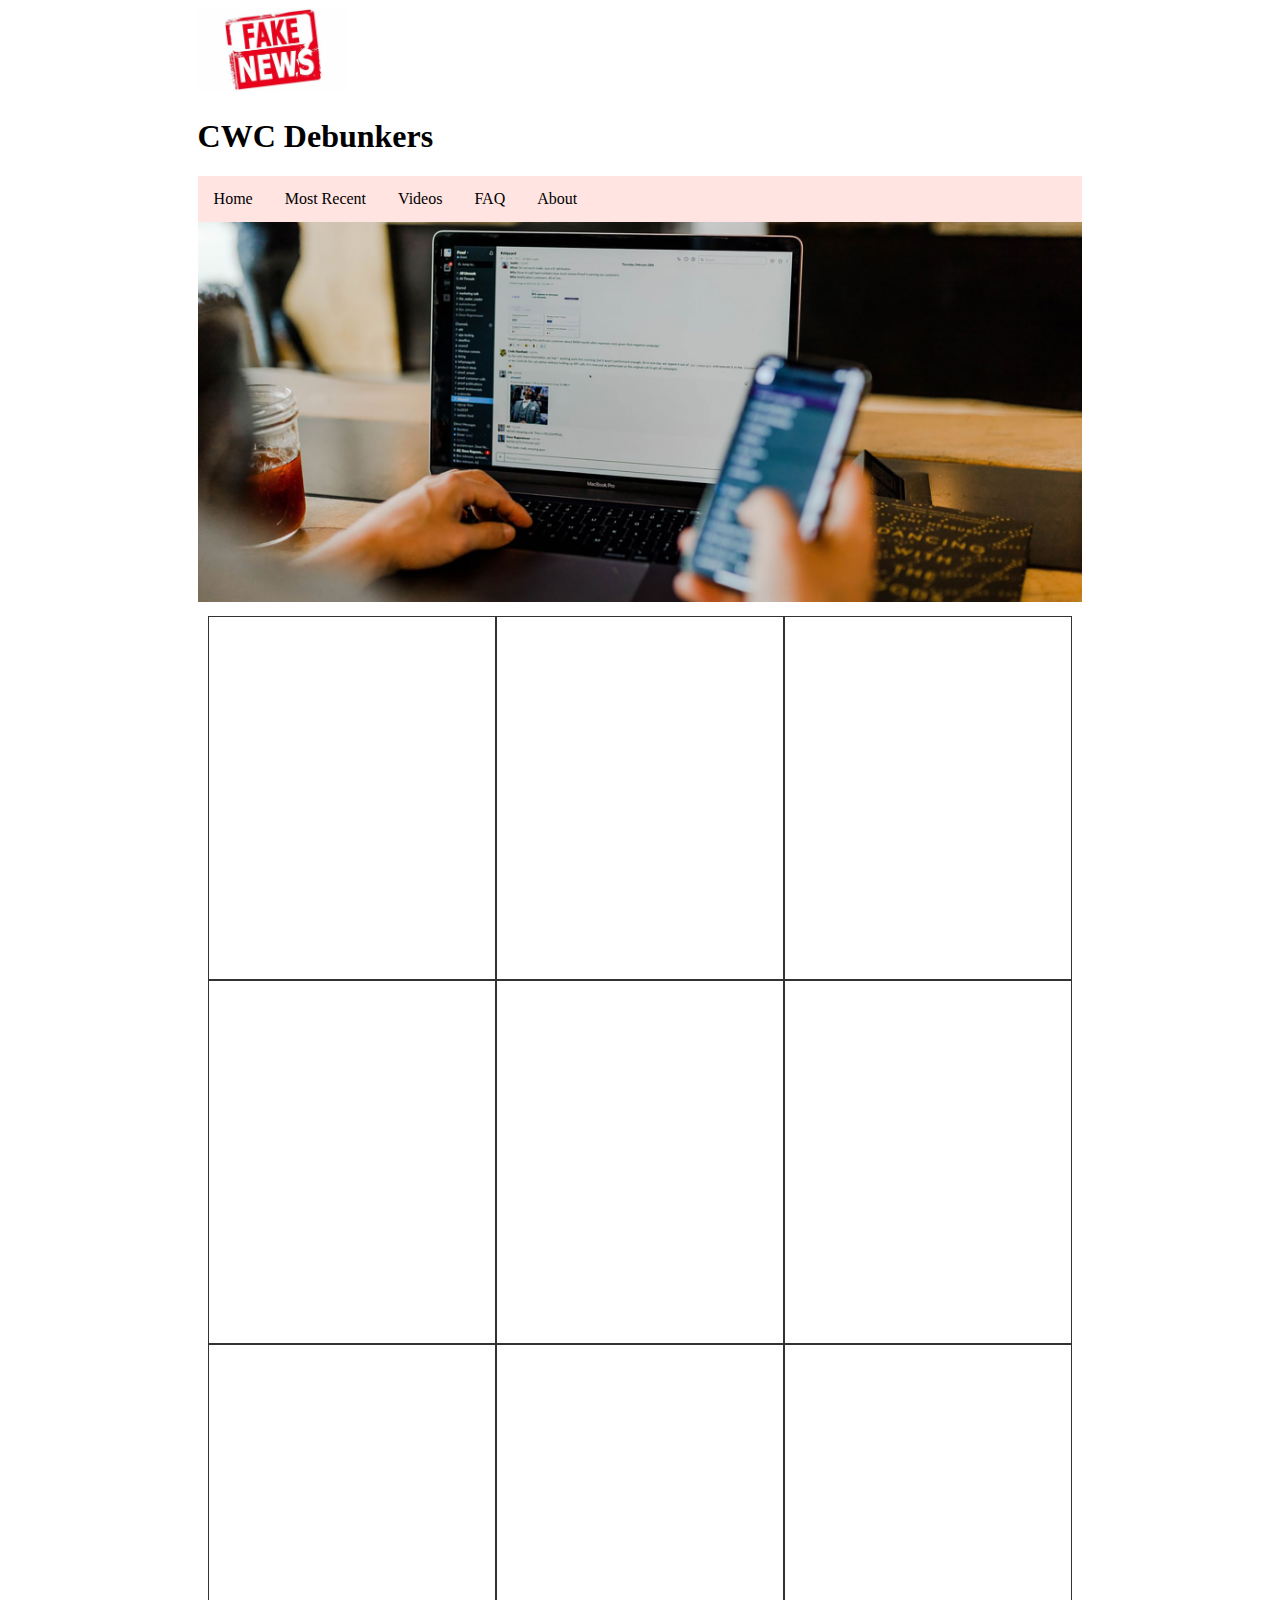
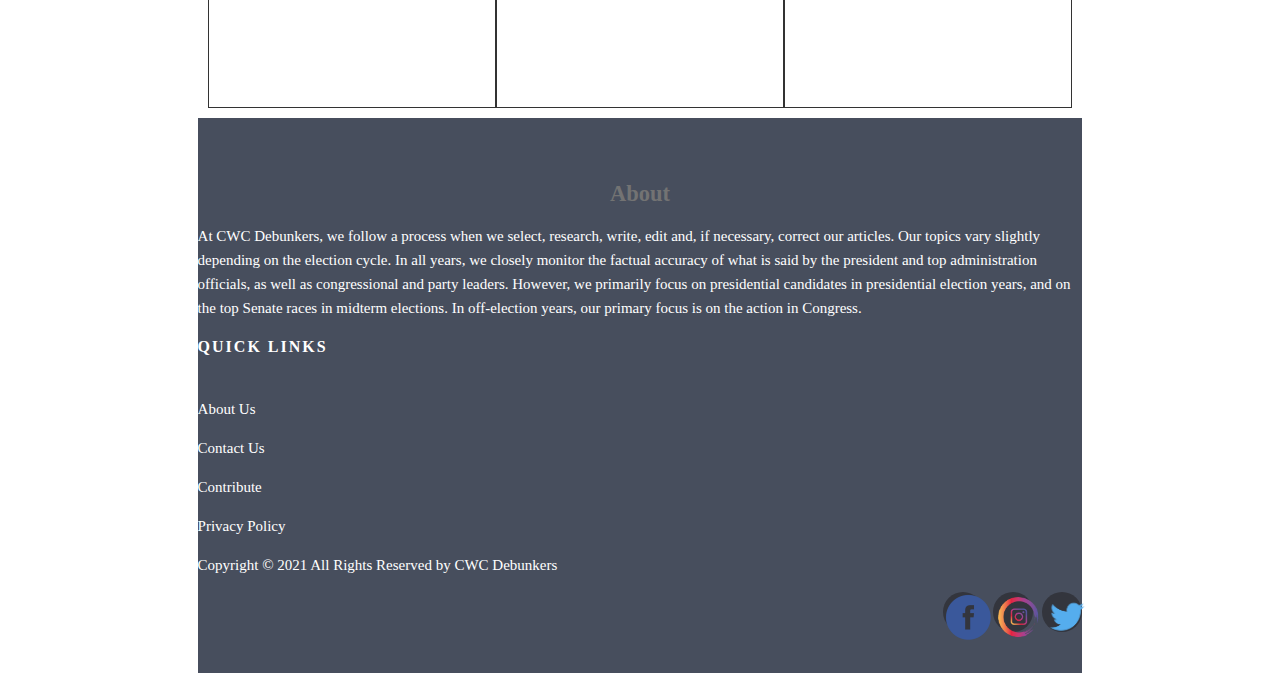
<file: videos.html>
<!doctype html> 
<html> 
<head> 
<meta charset="utf-8"> 
<title>Untitled Document</title> 
</style>
<link href="css/style_foot.css" rel="stylesheet" type="text/css">

<link href="css/style.css" rel="stylesheet" type="text/css">
<style/>
.grid-container {
  display: grid;
  grid-template-columns: auto auto auto;
  background-color: #FFFF;
  padding: 10px;
}
.grid-item {
  background-color: rgba(255, 255, 255, 0.8);
  border: 1px solid rgba(0, 0, 0, 0.8);
  padding: 20px;
  font-size: 30px;
  text-align: center;
}
</style>
</head> 

<body> 
<div id="wrapper"> 

    <header> 
    <img src="images/logo.jpg" width="150" alt= "Fake News Logo" /> 
      <h1>CWC Debunkers</h1>
    </header>

<nav> 
<ul> 
<li><a href="index.html">Home</a></li> 
<li><a href="most_recent.html">Most Recent</a></li> 
<li><a href="videos.html">Videos</a></li> 
<li><a href="faq.html">FAQ</a></li> 
<li><a href="about.html">About</a></li> 
</ul> 
</nav> <!--end of navigation--> 


</nav> <!--end of navigation--> 

<div id="hero"> 

<img src="images/fake-news-hero.jpg" alt= "Hero Image" /> 
</div> <!--end of hero image--> 

<main>
<div class="grid-container">
  <div class="grid-item"><iframe width="100%" height="315" src="https://www.youtube.com/embed/cSKGa_7XJkg" frameborder="0" allow="accelerometer; autoplay; clipboard-write; encrypted-media; gyroscope; picture-in-picture" allowfullscreen></iframe></div>
  <div class="grid-item"><iframe width="100%" height="315" src="https://www.youtube.com/embed/LLakMV6CNHk" frameborder="0" allow="accelerometer; autoplay; clipboard-write; encrypted-media; gyroscope; picture-in-picture" allowfullscreen></iframe></div>
  <div class="grid-item"><iframe width="100%" height="315" src="https://www.youtube.com/embed/qn60qhCSel0" frameborder="0" allow="accelerometer; autoplay; clipboard-write; encrypted-media; gyroscope; picture-in-picture" allowfullscreen></iframe></div>
  <div class="grid-item"><iframe width="100%" height="315" src="https://www.youtube.com/embed/VFyKkopIbNY" frameborder="0" allow="accelerometer; autoplay; clipboard-write; encrypted-media; gyroscope; picture-in-picture" allowfullscreen></iframe></div>
  <div class="grid-item"><iframe width="100%" height="315" src="https://www.youtube.com/embed/poxvEir-HWA" frameborder="0" allow="accelerometer; autoplay; clipboard-write; encrypted-media; gyroscope; picture-in-picture" allowfullscreen></iframe></div>
  <div class="grid-item"><iframe width="100%" height="315" src="https://www.youtube.com/embed/yA-FCxFQNHg" frameborder="0" allow="accelerometer; autoplay; clipboard-write; encrypted-media; gyroscope; picture-in-picture" allowfullscreen></iframe></div>
  <div class="grid-item"><iframe width="100%" height="315" src="https://www.youtube.com/embed/UF3TrTIZbCA" frameborder="0" allow="accelerometer; autoplay; clipboard-write; encrypted-media; gyroscope; picture-in-picture" allowfullscreen></iframe></div>
  <div class="grid-item"><iframe width="100%" height="315" src="https://www.youtube.com/embed/G5AbdJwBDag" frameborder="0" allow="accelerometer; autoplay; clipboard-write; encrypted-media; gyroscope; picture-in-picture" allowfullscreen></iframe></div>
  <div class="grid-item"><iframe width="100%" height="315" src="https://www.youtube.com/embed/AD3dO1dJT44" frameborder="0" allow="accelerometer; autoplay; clipboard-write; encrypted-media; gyroscope; picture-in-picture" allowfullscreen></iframe></div>
</div>


<footer> 

  <!-- Site footer -->
    <footer class="site-footer">
      <div class="container">
        <div class="row">
          <div class="col-sm-12 col-md-6">
            <h2 style="text-align:center">About</h2>
            <p style="color:white;">At CWC Debunkers, we follow a process when we select, research, write, edit and, if necessary, correct our articles.</i> Our topics vary slightly depending on the election cycle.
In all years, we closely monitor the factual accuracy of what is said by the president and top administration officials, as well as congressional and party leaders. However, we primarily focus on presidential candidates in presidential election years, and on the top Senate races in midterm elections. In off-election years, our primary focus is on the action in Congress.</p>
          </div>
      
           <h6>Quick Links</h6>
            <p style="color:white;">About Us</p>
      <p style="color:white;">Contact Us</p>
      <p style="color:white;">Contribute</p>
      <p style="color:white;">Privacy Policy</p>
      <div class="container">
        <div class="row">
          <div class="col-md-8 col-sm-6 col-xs-12">
            
           <p style="color:white;">Copyright &copy; 2021 All Rights Reserved by CWC Debunkers
            </p>
          </div>

 <div class="col-md-4 col-sm-6 col-xs-12">
            <ul class="social-icons">
              <li><a class=""https://www.fb.com"><img src="images/fb.png" alt="facebook icon"
width="50" 
     height="50"></i></a></li>
              <li><a class="https://www.instagram.com"><img src="images/ig.png" alt="instagram icon" 
width="50" 
     height="50"></i></a></li>
              <li><a class="https://www.twitter.com"><img src="images/twit.png" alt="twitter icon"
width="50" 
     height="50"></i></a></li>
            </ul>
          </div>
        </div>
      </div>
</footer>


</div> <!--end of wrapper--> 

</body> 

</html>
</file>
<file: css/style.css>
#wrapper {

width:70%;
margin:auto;

}

div#hero img {
  width: 100%;

}

}

ul#social {
list-style-type: none;
}

ul#social li{
list-style-type: none;
 float: right;
}

ul#social li img {
  width: 10%;
  height: 15%;
}


nav ul {
  list-style-type: none;
  margin: 0;
  padding: 0;
  overflow: hidden;
background-color: #ffe4e1; 
}

nav ul li {
  float: left;
}

nav ul li a {
  display: block;
  color: black;
  text-align: center;
  padding: 14px 16px;
  text-decoration: none;
}

/* Change the link color to #111 (black) on hover */
nav ul li a:hover {
  background-color: #ffb6c1;
}

.grid-container {​​
display: grid;
grid-template-columns:auto auto auto;
background-color: #ffffff;
padding: 10px;
}​​
.grid-item {​​
background-color: rgba(255, 255, 255, 0.8);
border: 1px solid rgba(0, 0, 0, 0.8);
padding: 20px;
font-size: 30px;
text-align: center;
}​​
</file>
<file: css/style_foot.css>
.site-footer
{
  background-color:#474e5d;
  padding:45px 0 20px;
  font-size:15px;
  line-height:24px;
  color:#737373;
}
.site-footer hr
{
  border-top-color:#bbb;
  opacity:0.5
}
.site-footer hr.small
{
  margin:20px 0
}
.site-footer h6
{
  color:#fff;
  font-size:16px;
  text-transform:uppercase;
  margin-top:5px;
  letter-spacing:2px
}
.site-footer a
{
  color:#FFFFFF;
}
.site-footer a:hover
{
  color:#3366cc;
  text-decoration:none;
}
.footer-links
{
  padding-left:0;
  list-style:none
}
.footer-links li
{
  display:block
}
.footer-links a
{
  color:#737373
}
.footer-links a:active,.footer-links a:focus,.footer-links a:hover
{
  color:#3366cc;
  text-decoration:none;
}
.footer-links.inline li
{
  display:inline-block
}
.site-footer .social-icons
{
  text-align:right
}
.site-footer .social-icons a
{
  width:40px;
  height:40px;
  line-height:40px;
  margin-left:6px;
  margin-right:0;
  border-radius:100%;
  background-color:#33353d
}
.copyright-text
{
  margin:0
}
@media (max-width:991px)
{
  .site-footer [class^=col-]
  {
    margin-bottom:30px
  }
}
@media (max-width:767px)
{
  .site-footer
  {
    padding-bottom:0
  }
  .site-footer .copyright-text,.site-footer .social-icons
  {
    text-align:center
  }
}
.social-icons
{
  padding-left:0;
  margin-bottom:0;
  list-style:none
}
.social-icons li
{
  display:inline-block;
  margin-bottom:4px
}
.social-icons li.title
{
  margin-right:15px;
  text-transform:uppercase;
  color:#96a2b2;
  font-weight:700;
  font-size:13px
}
.social-icons a{
  background-color:#eceeef;
  color:#818a91;
  font-size:16px;
  display:inline-block;
  line-height:50px;
  width:50px;
  height:50px;
  text-align:center;
  margin-right:8px;
  border-radius:100%;
  -webkit-transition:all .2s linear;
  -o-transition:all .2s linear;
  transition:all .2s linear
}
.social-icons a:active,.social-icons a:focus,.social-icons a:hover
{
  color:#fff;
  background-color:#29aafe
}
.social-icons.size-sm a
{
  line-height:34px;
  height:34px;
  width:34px;
  font-size:14px
}
.social-icons a.facebook:hover
{
  background-color:#3b5998
}
.social-icons a.twitter:hover
{
  background-color:#00aced
}
.social-icons a.linkedin:hover
{
  background-color:#007bb6
}
.social-icons a.dribbble:hover
{
  background-color:#ea4c89
}
@media (max-width:767px)
{
  .social-icons li.title
  {
    display:block;
    margin-right:0;
    font-weight:600
  }
}
</file>
<file: css/style_column.css>
.column {
  float: left;
  width: 50%;
}

/* Clear floats after the columns */
.row:after {
  content: "";
  display: table;
  clear: both;
}
</file>
<file: css/style_staff.css>
body {
  font-family: Arial, Helvetica, sans-serif;
  margin: 0;
}

html {
  box-sizing: border-box;
}

*, *:before, *:after {
  box-sizing: inherit;
}

.column {
  float: left;
  width: 33.3%;
  margin-bottom: 16px;
  padding: 0 8px;
}

.card {
  box-shadow: 0 4px 8px 0 rgba(0, 0, 0, 0.2);
  margin: 8px;
}

.about-section {
  padding: 50px;
  text-align: center;
  background-color: #474e5d;
  color: white;
}

.container {
  padding: 0 16px;
}

.container::after, .row::after {
  content: "";
  clear: both;
  display: table;
}

.title {
  color: grey;
}

.button {
  border: none;
  outline: 0;
  display: inline-block;
  padding: 8px;
  color: white;
  background-color: #000;
  text-align: center;
  cursor: pointer;
  width: 100%;
}

.button:hover {
  background-color: #555;
}

@media screen and (max-width: 650px) {
  .column {
    width: 100%;
    display: block;
  }
}
</file>
